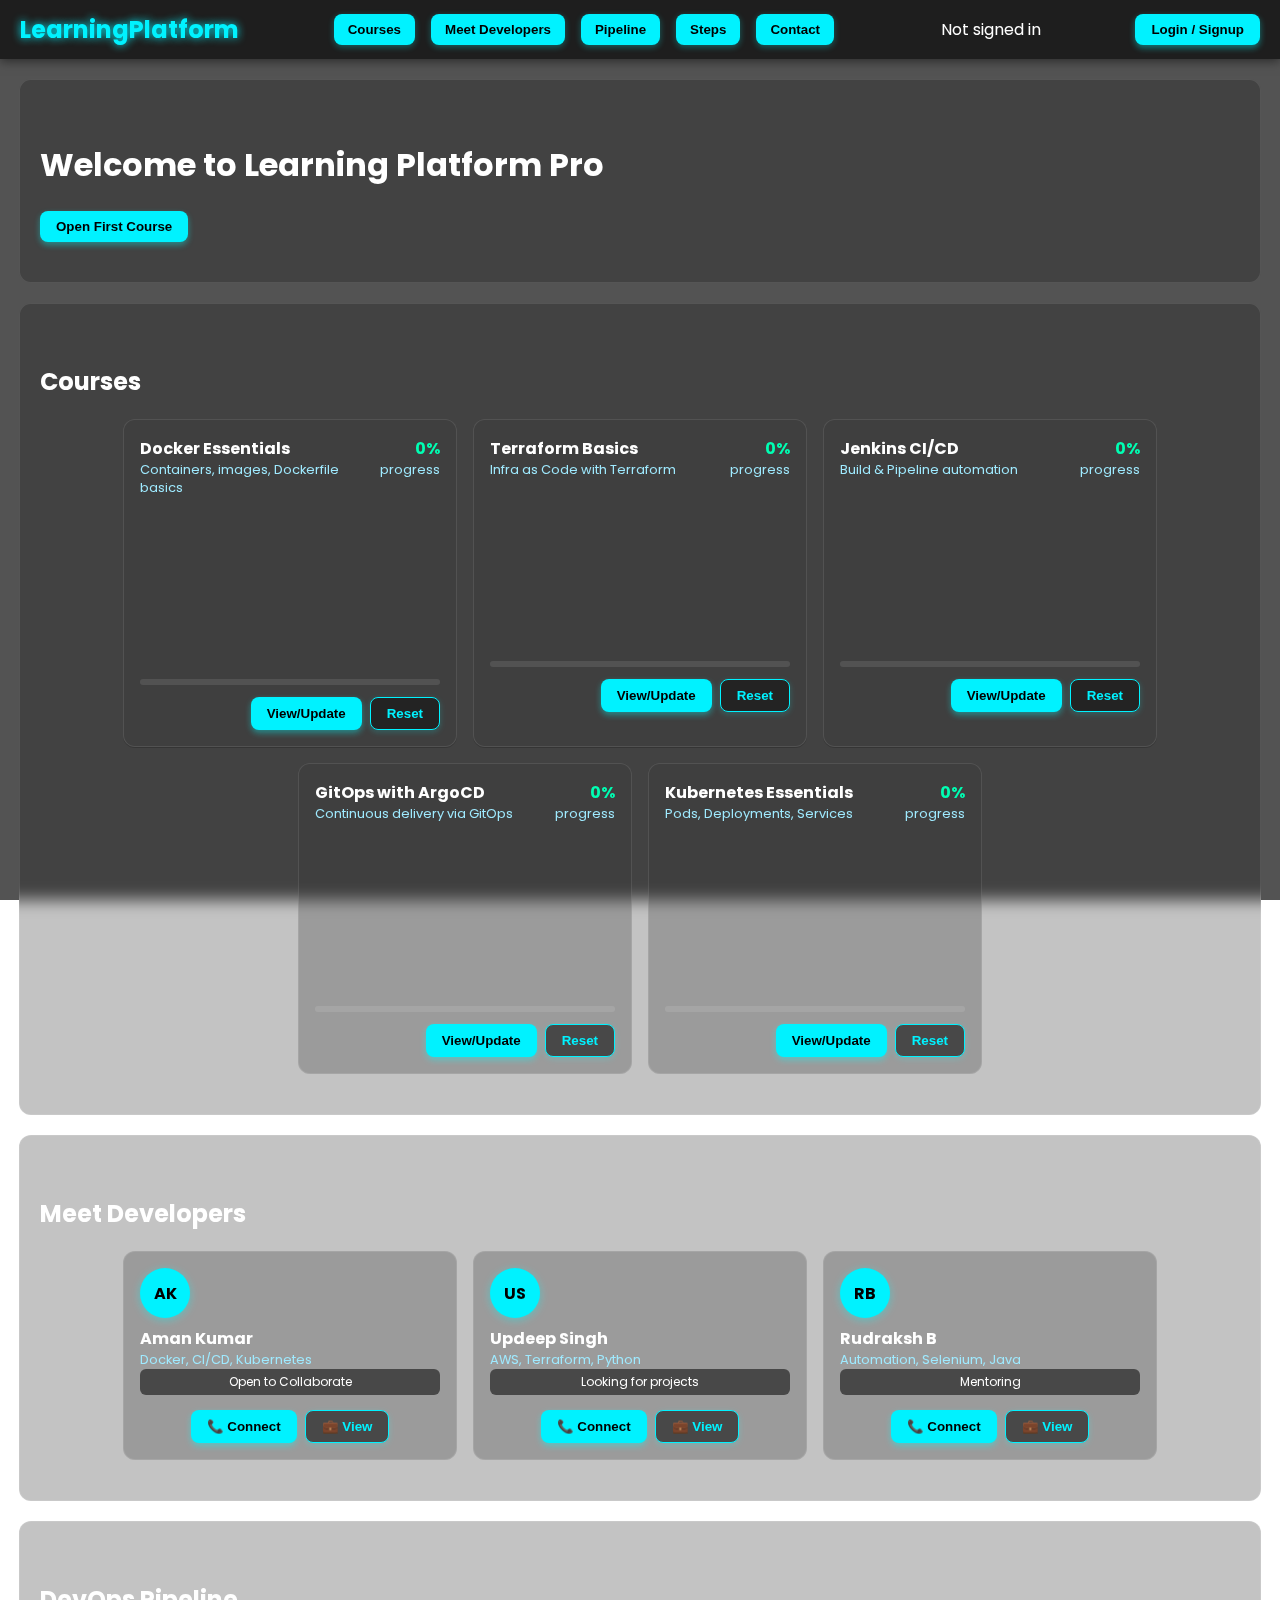
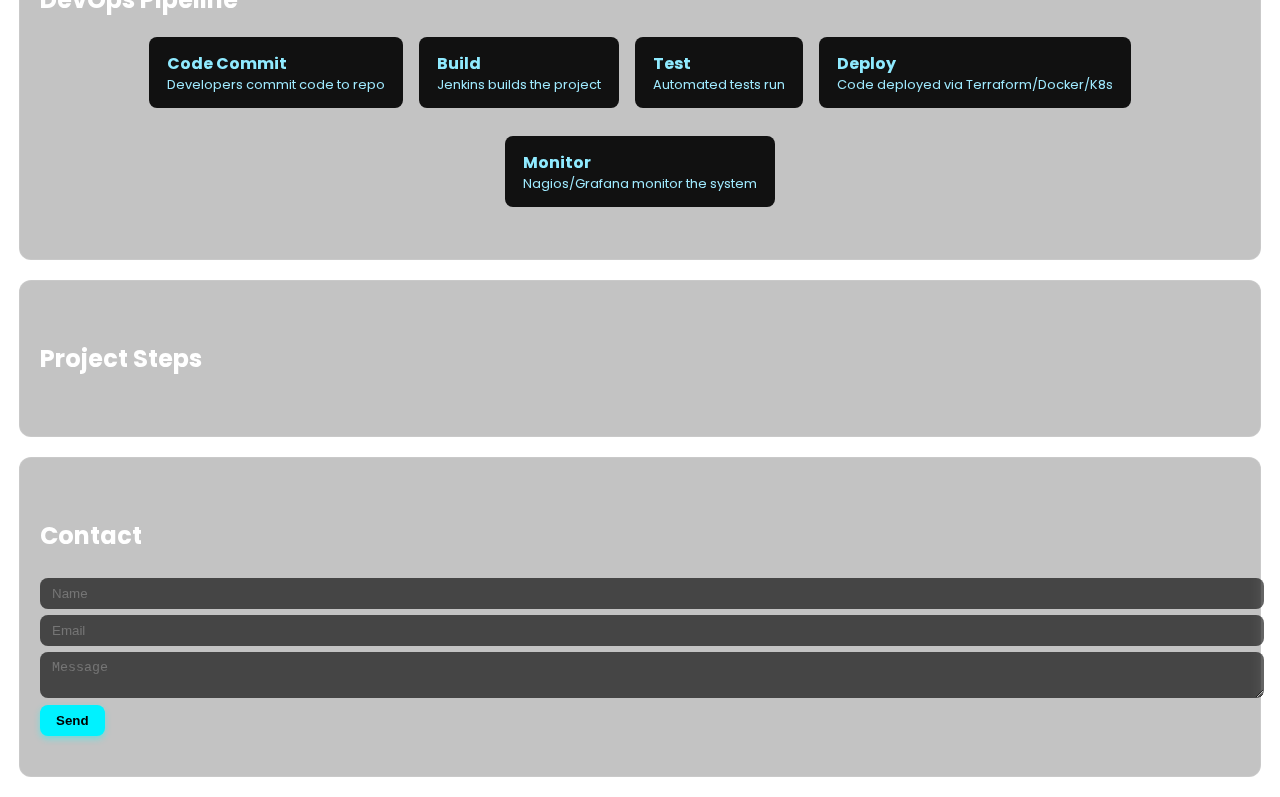
<file: project/index.html>
<!DOCTYPE html>
<html lang="en">
<head>
<meta charset="UTF-8">
<meta name="viewport" content="width=device-width, initial-scale=1.0">
<title>Learning Platform Pro</title>
<link href="https://fonts.googleapis.com/css2?family=Poppins:wght@400;600&display=swap" rel="stylesheet">
<link rel="stylesheet" href="style.css">
</head>
<body>

<header>
  <div class="logo"><strong>LearningPlatform</strong></div>
  <nav>
    <button class="navBtn" data-target="coursesSection">Courses</button>
    <button class="navBtn" data-target="devSection">Meet Developers</button>
    <button class="navBtn" data-target="pipelineSection">Pipeline</button>
    <button class="navBtn" data-target="stepsSection">Steps</button>
    <button class="navBtn" data-target="contactSection">Contact</button>
  </nav>
  <div id="userPanel">Not signed in</div>
  <button id="authBtn" class="btn primary">Login / Signup</button>
</header>

<main>
  <!-- Greeting -->
  <section id="greetingSection">
    <h1 id="greetingTitle">Welcome to Learning Platform Pro</h1>
    <button id="openCoursesBtn" class="btn primary">Open First Course</button>
  </section>

  <!-- Courses Section -->
  <section id="coursesSection">
    <h2>Courses</h2>
    <div id="coursesList" class="cardsWrap"></div>
  </section>

  <!-- Meet Developers Section -->
  <section id="devSection">
    <h2>Meet Developers</h2>
    <div id="devList" class="cardsWrap"></div>
  </section>

  <!-- Pipeline Section -->
  <section id="pipelineSection">
    <h2>DevOps Pipeline</h2>
    <div id="pipelineList" class="cardsWrap"></div>
  </section>

  <!-- Steps Section -->
  <section id="stepsSection">
    <h2>Project Steps</h2>
    <div id="stepsList" class="cardsWrap"></div>
  </section>

  <!-- Contact Section -->
  <section id="contactSection">
    <h2>Contact</h2>
    <input id="contactName" placeholder="Name">
    <input id="contactEmail" placeholder="Email">
    <textarea id="contactMessage" placeholder="Message"></textarea>
    <button id="sendContact" class="btn primary">Send</button>
    <div id="contactResult"></div>
  </section>
</main>

<!-- Modal -->
<div id="modalBackdrop" class="modalBackdrop">
  <div id="modalContent" class="modalContent">
    <button id="closeModal" class="modalClose">✖</button>
  </div>
</div>

<script src="app.js"></script>
</body>
</html>
</file>
<file: project/style.css>
/* ---------- Global Styles ---------- */
body {
  font-family: 'Poppins', sans-serif;
  margin: 0;
  background: url('https://png.pngtree.com/thumb_back/fh260/background/20230415/pngtree-website-technology-line-dark-background-image_2344719.jpg') no-repeat center center fixed;
  background-size: cover;
  color: #fff;
  overflow-x: hidden;
  transition: background 0.5s;
}

body::before {
  content: "";
  position: fixed;
  inset: 0;
  background: rgba(10, 10, 10, 0.7); /* dark overlay for readability */
  z-index: -1;
}

header {
  display: flex;
  justify-content: space-between;
  align-items: center;
  padding: 12px 20px;
  background: rgba(17, 17, 17, 0.8);
  backdrop-filter: blur(10px);
  position: sticky;
  top: 0;
  z-index: 999;
  box-shadow: 0 2px 10px rgba(0, 0, 0, 0.5);
}

header .logo {
  font-size: 1.5rem;
  color: #00f2ff;
  text-shadow: 0 0 8px #00f2ff;
}

nav button {
  margin-right: 12px;
  padding: 8px 14px;
  background: #00f2ff;
  color: #000;
  border: none;
  border-radius: 8px;
  cursor: pointer;
  font-weight: 600;
  transition: all 0.3s ease;
  box-shadow: 0 2px 6px rgba(0, 255, 255, 0.3);
}

.navBtn:hover {
  background: #00d4ff;
  color: #111;
  transform: translateY(-2px);
}

.cardsWrap {
  display: flex;
  flex-wrap: wrap;
  gap: 16px;
  margin-top: 12px;
  justify-content: center;
}

.courseCard, .devtinderItem {
  background: rgba(255, 255, 255, 0.05);
  backdrop-filter: blur(8px);
  padding: 16px;
  border-radius: 12px;
  width: 300px;
  transition: transform 0.3s, background 0.3s, box-shadow 0.3s;
  border: 1px solid rgba(255, 255, 255, 0.1);
}

.courseCard:hover, .devtinderItem:hover {
  transform: scale(1.05);
  background: rgba(255, 255, 255, 0.15);
  box-shadow: 0 8px 20px rgba(0, 255, 255, 0.2);
}

.courseMeta {
  display: flex;
  justify-content: space-between;
}

.small {
  font-size: 0.8rem;
  color: #9feaff;
}

.btn {
  padding: 8px 16px;
  border: none;
  border-radius: 8px;
  cursor: pointer;
  font-weight: 600;
  transition: all 0.3s ease;
}

.primary {
  background: #00f2ff;
  color: #000;
  font-weight: 700;
  box-shadow: 0 3px 6px rgba(0, 255, 255, 0.4);
}

.primary:hover {
  background: #00d4ff;
  transform: translateY(-2px);
}

.secondary {
  background: rgba(17, 17, 17, 0.6);
  color: #00f2ff;
  border: 1px solid #00f2ff;
  box-shadow: 0 2px 6px rgba(0, 255, 255, 0.2);
}

.secondary:hover {
  background: rgba(17, 17, 17, 0.8);
  transform: translateY(-2px);
}

.avatar {
  width: 50px;
  height: 50px;
  border-radius: 50%;
  background: #00f2ff;
  color: #000;
  display: flex;
  align-items: center;
  justify-content: center;
  font-weight: 700;
  margin-bottom: 8px;
  box-shadow: 0 2px 8px rgba(0, 255, 255, 0.4);
}

.tag {
  background: rgba(17, 17, 17, 0.6);
  padding: 4px 8px;
  border-radius: 6px;
  font-size: 0.75rem;
  text-align: center;
}

.modalBackdrop {
  display: none;
  position: fixed;
  inset: 0;
  background: rgba(0, 0, 0, 0.85);
  justify-content: center;
  align-items: center;
  z-index: 1000;
}

.modalContent {
  background: rgba(17, 17, 17, 0.9);
  padding: 20px;
  border-radius: 12px;
  width: 90%;
  max-width: 600px;
  position: relative;
  backdrop-filter: blur(10px);
  box-shadow: 0 8px 20px rgba(0, 255, 255, 0.3);
}

.modalClose {
  position: absolute;
  top: 10px;
  right: 10px;
  background: transparent;
  color: #fff;
  font-weight: 700;
  font-size: 20px;
  cursor: pointer;
  border: none;
}

.videoCallScreen {
  display: flex;
  flex-direction: column;
  align-items: center;
  gap: 8px;
  margin-top: 12px;
}

.call-controls {
  display: flex;
  gap: 12px;
  margin-top: 10px;
}

.control-btn {
  padding: 6px 12px;
  border: none;
  border-radius: 6px;
  cursor: pointer;
  font-size: 18px;
  background: rgba(0, 255, 255, 0.1);
  color: #00f2ff;
  transition: all 0.3s ease;
}

.control-btn:hover {
  background: rgba(0, 255, 255, 0.2);
  transform: scale(1.1);
}

.progressTrack {
  background: rgba(255, 255, 255, 0.1);
  height: 6px;
  border-radius: 3px;
  margin-top: 6px;
}

.progressBar {
  height: 6px;
  background: #00f2ff;
  border-radius: 3px;
  width: 0%;
  transition: width 0.3s ease;
}

.profile-meta {
  display: flex;
  flex-direction: column;
  gap: 8px;
  margin-top: 12px;
}

.profile-item {
  display: flex;
  justify-content: space-between;
  background: rgba(255, 255, 255, 0.05);
  padding: 6px 8px;
  border-radius: 6px;
}

input, textarea {
  width: 100%;
  padding: 8px 12px;
  margin-top: 6px;
  border-radius: 8px;
  border: none;
  background: rgba(17, 17, 17, 0.6);
  color: #fff;
  backdrop-filter: blur(5px);
  transition: all 0.3s ease;
}

input:focus, textarea:focus {
  outline: none;
  background: rgba(17, 17, 17, 0.8);
  box-shadow: 0 0 10px #00f2ff;
}

section {
  padding: 40px 20px;
  margin: 20px auto;
  background: rgba(15, 15, 15, 0.25);
  border-radius: 12px;
  border: 1px solid rgba(255, 255, 255, 0.1);
  backdrop-filter: blur(8px);
  max-width: 1200px;
  transition: transform 0.3s, box-shadow 0.3s;
}

section:hover {
  transform: translateY(-2px);
  box-shadow: 0 10px 20px rgba(0, 255, 255, 0.2);
}

/* ---------- Pipeline Styles ---------- */
.pipelineStep {
  background: #111;
  color: #8feaff;
  padding: 14px 18px;
  margin-bottom: 12px;
  border-radius: 8px;
  transition: transform 0.3s, background 0.3s, box-shadow 0.3s;
  cursor: pointer;
}

.pipelineStep:hover {
  transform: scale(1.03);
  background: #1a1a1a;
  box-shadow: 0 6px 16px rgba(0, 255, 255, 0.3);
}
</file>
